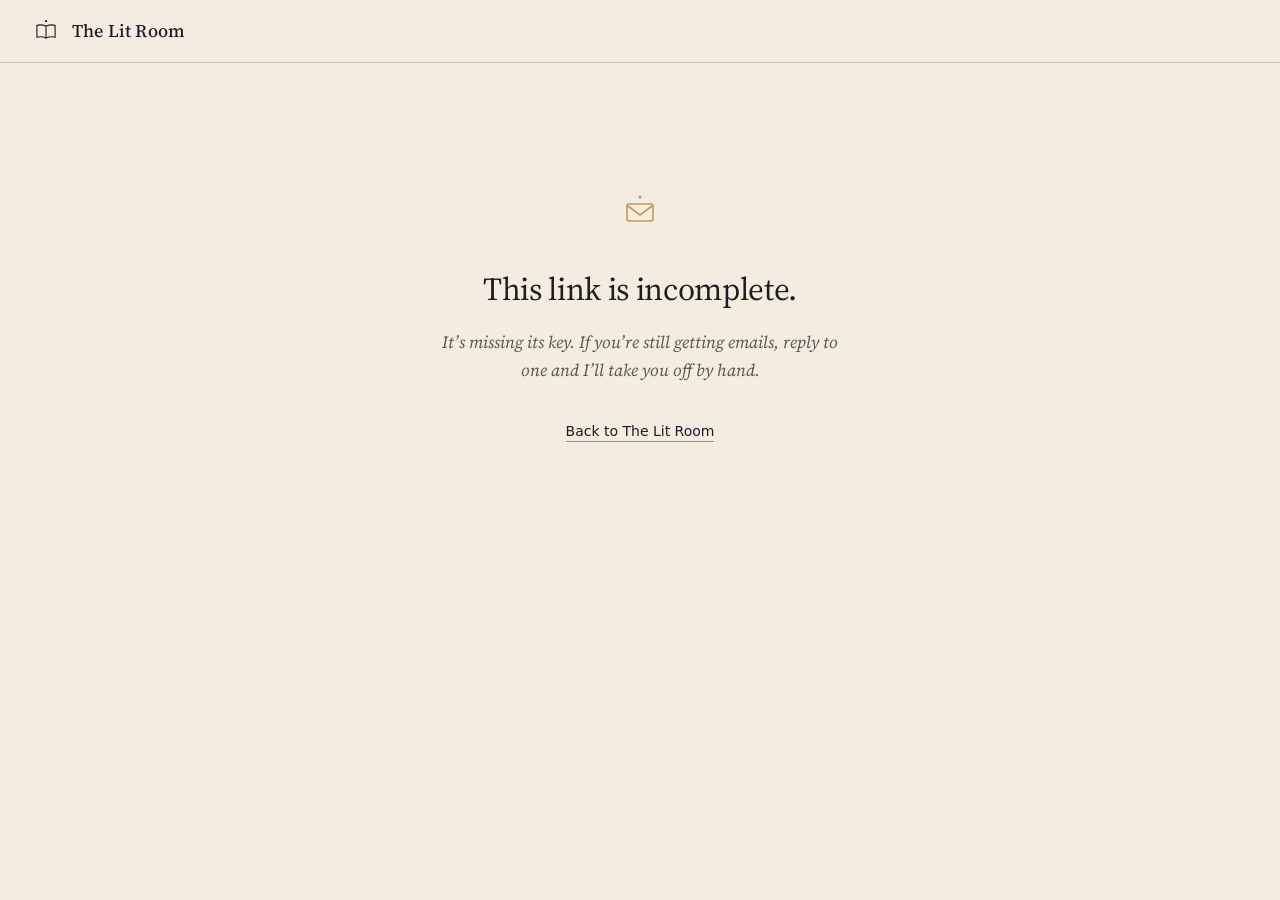
<file: unsubscribe.html>
<!doctype html>
<html lang="en">
<head>
<meta charset="utf-8" />
<meta name="viewport" content="width=device-width, initial-scale=1" />
<title>Unsubscribe — The Lit Room</title>
<meta name="description" content="Stop receiving new-work notifications from The Lit Room." />
<meta name="robots" content="noindex" />
<meta name="theme-color" content="#1a1d22" />

<link rel="preconnect" href="https://api.fontshare.com" />
<link rel="preconnect" href="https://cdn.fontshare.com" crossorigin />
<link href="https://api.fontshare.com/v2/css?f[]=boska@300,400,500,700,400i&f[]=satoshi@300,400,500,700&display=swap" rel="stylesheet" />
<link rel="preconnect" href="https://fonts.googleapis.com" />
<link rel="preconnect" href="https://fonts.gstatic.com" crossorigin />
<link href="https://fonts.googleapis.com/css2?family=Source+Serif+4:ital,opsz,wght@0,8..60,300..700;1,8..60,300..700&display=swap" rel="stylesheet" />

<link rel="stylesheet" href="assets/styles.css" />
<link rel="stylesheet" href="assets/notify.css" />
<link rel="icon" href="assets/favicon.svg" type="image/svg+xml" />
</head>
<body>

<header class="nav" aria-label="Primary">
  <a href="index.html" class="nav__brand" aria-label="The Lit Room — home">
    <svg class="nav__logo" viewBox="0 0 40 40" fill="none" aria-hidden="true">
      <path d="M20 13 Q13 10 7 12 V29 Q13 27 20 30 Q27 27 33 29 V12 Q27 10 20 13 Z" stroke="currentColor" stroke-width="1.6" stroke-linejoin="round" fill="none"/>
      <path d="M20 13 V30" stroke="currentColor" stroke-width="1.6" stroke-linecap="round"/>
      <circle cx="20" cy="6" r="1.6" fill="currentColor"/>
    </svg>
    <span class="nav__wordmark">The Lit Room</span>
  </a>
</header>

<main>
  <section class="unsub">
    <svg class="unsub__mark" viewBox="0 0 40 40" fill="none" aria-hidden="true">
      <rect x="7" y="13" width="26" height="17" rx="2" stroke="currentColor" stroke-width="1.6" fill="none"/>
      <path d="M8 15 L20 24 L32 15" stroke="currentColor" stroke-width="1.6" stroke-linejoin="round" stroke-linecap="round" fill="none"/>
      <circle cx="20" cy="6" r="1.6" fill="currentColor"/>
    </svg>
    <h1 class="unsub__title" id="unsub-title">One moment…</h1>
    <p class="unsub__text" id="unsub-text">Taking you off the list.</p>
    <a class="unsub__home" href="index.html">Back to The Lit Room</a>
  </section>
</main>

<script src="assets/comments-config.js"></script>
<script>
(function () {
  var title = document.getElementById("unsub-title");
  var text = document.getElementById("unsub-text");
  var cfg = window.IBH_COMMENTS || {};
  var token = new URLSearchParams(window.location.search).get("token");

  function show(t, x) { title.textContent = t; text.textContent = x; }

  if (!cfg.SUPABASE_URL || !cfg.SUPABASE_ANON_KEY || !token) {
    show(
      "This link is incomplete.",
      "It’s missing its key. If you’re still getting emails, reply to one and I’ll take you off by hand."
    );
    return;
  }

  fetch(cfg.SUPABASE_URL + "/rest/v1/rpc/notify_unsubscribe", {
    method: "POST",
    headers: { "Content-Type": "application/json", apikey: cfg.SUPABASE_ANON_KEY },
    body: JSON.stringify({ p_token: token })
  })
    .then(function (res) {
      // A malformed token fails the uuid cast and comes back 400 — treat it
      // the same as an unknown token rather than as an outage.
      if (res.status === 400) return false;
      if (!res.ok) throw new Error("bad status");
      return res.json();
    })
    .then(function (removed) {
      if (removed === true) {
        show("You’re off the list.", "No more emails from The Lit Room. Thanks for reading along.");
      } else {
        show(
          "That link wasn’t recognized.",
          "It may have been used already. If you’re still getting emails, reply to one and I’ll take you off by hand."
        );
      }
    })
    .catch(function () {
      show(
        "Something went wrong.",
        "Couldn’t reach the list just now. Reply to any notification email and I’ll take you off by hand."
      );
    });
})();
</script>
</body>
</html>
</file>
<file: assets/styles.css>
/* =========================================================================
   In Both Hands — a novel in progress
   Literary publisher aesthetic. Warm cream paper, ink black, lamp amber.
   Boska (display) + Source Serif 4 (body). Restrained. Considered.
   ========================================================================= */

:root {
  /* Palette — warm paper + ink + a single lamp accent */
  --paper:        #f4ece1;   /* warm cream, the page */
  --paper-2:      #ede4d6;   /* a half-step warmer for cards */
  --paper-3:      #e3d8c5;   /* slightly dusted, for borders */
  --ink:          #1a1d22;   /* near-black, with a touch of warmth */
  --ink-soft:     #2c2f35;
  --ink-mute:     #5a5851;   /* body soft, captions */
  --ink-fade:     #8a877e;   /* metadata */
  --rule:         #c9bfa9;   /* hairlines */
  --slate:        #20242b;   /* dark surface for People section */
  --slate-2:      #2a2f37;
  --amber:        #c08a3e;   /* lamp light, accent only */
  --amber-warm:   #d49a4a;
  --amber-glow:   rgba(192, 138, 62, 0.18);

  /* Type */
  --display: "Boska", "Source Serif 4", Georgia, serif;
  --body:    "Source Serif 4", Georgia, "Times New Roman", serif;
  --ui:      "Satoshi", "Inter", system-ui, -apple-system, sans-serif;

  /* Scale */
  --text-xs:   0.75rem;
  --text-sm:   0.875rem;
  --text-base: 1.0625rem;   /* 17px — comfortable literary read */
  --text-lg:   1.1875rem;
  --text-xl:   1.5rem;
  --text-2xl:  2rem;
  --text-3xl:  2.75rem;
  --text-4xl:  4rem;
  --text-hero: clamp(3rem, 9vw, 6.5rem);

  /* Spacing */
  --s-1: 0.25rem;
  --s-2: 0.5rem;
  --s-3: 0.75rem;
  --s-4: 1rem;
  --s-5: 1.5rem;
  --s-6: 2rem;
  --s-7: 3rem;
  --s-8: 4rem;
  --s-9: 6rem;
  --s-10: 8rem;

  /* Layout */
  --container: 1180px;
  --reading:   640px;

  /* Motion */
  --ease: cubic-bezier(0.22, 0.61, 0.36, 1);
  --dur-slow: 900ms;
  --dur:      450ms;
  --dur-fast: 220ms;
}

/* -------------------------------------------------------------------------
   Reset + base
   ------------------------------------------------------------------------- */
*, *::before, *::after { box-sizing: border-box; }
html { -webkit-text-size-adjust: 100%; scroll-behavior: smooth; }
body {
  margin: 0;
  background: var(--paper);
  color: var(--ink);
  font-family: var(--body);
  font-size: var(--text-base);
  line-height: 1.65;
  font-weight: 400;
  font-feature-settings: "kern", "liga", "onum";
  -webkit-font-smoothing: antialiased;
  text-rendering: optimizeLegibility;
}
img { max-width: 100%; height: auto; display: block; }
a { color: inherit; text-decoration: none; }
button { font: inherit; cursor: pointer; background: none; border: 0; color: inherit; }
hr { border: 0; }

/* Selection */
::selection { background: var(--amber); color: var(--paper); }

/* -------------------------------------------------------------------------
   Typography utilities
   ------------------------------------------------------------------------- */
.eyebrow {
  font-family: var(--ui);
  font-size: var(--text-xs);
  letter-spacing: 0.18em;
  text-transform: uppercase;
  color: var(--ink-fade);
  font-weight: 500;
  margin-bottom: var(--s-5);
}
.overline {
  font-family: var(--ui);
  font-size: var(--text-xs);
  letter-spacing: 0.16em;
  text-transform: uppercase;
  color: var(--ink-fade);
  font-weight: 500;
}
.section__title {
  font-family: var(--display);
  font-weight: 400;
  font-size: clamp(1.875rem, 4vw, 2.75rem);
  line-height: 1.15;
  letter-spacing: -0.01em;
  color: var(--ink);
  margin: 0 0 var(--s-7);
  max-width: 22ch;
}
.section__lede {
  font-family: var(--body);
  font-size: var(--text-lg);
  color: var(--ink-mute);
  max-width: 60ch;
  margin: 0 0 var(--s-7);
  font-style: italic;
}

/* -------------------------------------------------------------------------
   Navigation
   ------------------------------------------------------------------------- */
.nav {
  position: sticky;
  top: 0;
  z-index: 50;
  display: flex;
  align-items: center;
  justify-content: space-between;
  padding: var(--s-4) var(--s-6);
  background: rgba(244, 236, 225, 0.86);
  backdrop-filter: saturate(140%) blur(10px);
  -webkit-backdrop-filter: saturate(140%) blur(10px);
  border-bottom: 1px solid var(--rule);
}
.nav__brand {
  display: inline-flex;
  align-items: center;
  gap: var(--s-3);
  color: var(--ink);
}
.nav__logo { width: 28px; height: 28px; }
.nav__wordmark {
  font-family: var(--display);
  font-size: 1.125rem;
  letter-spacing: 0.01em;
  font-weight: 500;
}
.nav__links {
  display: flex;
  gap: var(--s-6);
  font-family: var(--ui);
  font-size: var(--text-sm);
  color: var(--ink-soft);
}
.nav__links a {
  position: relative;
  padding: var(--s-2) 0;
  transition: color var(--dur-fast) var(--ease);
}
.nav__links a::after {
  content: "";
  position: absolute;
  left: 0; right: 100%; bottom: 0;
  height: 1px;
  background: var(--amber);
  transition: right var(--dur) var(--ease);
}
.nav__links a:hover { color: var(--ink); }
.nav__links a:hover::after { right: 0; }
/* The signup link carries the accent so it reads as an offer, not a section. */
.nav__links a.nav__notify { color: var(--amber); }

@media (max-width: 720px) {
  .nav { padding: var(--s-3) var(--s-4); }
  .nav__links { gap: var(--s-4); font-size: var(--text-xs); }
  .nav__links a:nth-child(n+4) { display: none; }
  /* The signup link is the point of the nav on a phone — keep it past the cut. */
  .nav__links a.nav__notify:nth-child(n+4) { display: inline-block; }
}

/* -------------------------------------------------------------------------
   Hero
   ------------------------------------------------------------------------- */
.hero {
  display: grid;
  grid-template-columns: 1fr 1fr;
  gap: var(--s-9);
  align-items: center;
  max-width: var(--container);
  margin: 0 auto;
  padding: var(--s-10) var(--s-6) var(--s-9);
}
.hero__cover {
  position: relative;
  perspective: 1800px;
}
.hero__frame {
  position: relative;
  aspect-ratio: 2 / 3;
  border-radius: 2px;
  overflow: hidden;
  background: var(--ink);
  box-shadow:
    0 1px 0 rgba(255,255,255,0.08) inset,
    0 30px 60px -20px rgba(26, 29, 34, 0.45),
    0 10px 25px -10px rgba(26, 29, 34, 0.35);
  transform: rotateY(-2deg) rotateX(0.5deg);
  transition: transform var(--dur-slow) var(--ease);
}
.hero__frame:hover { transform: rotateY(0deg) rotateX(0deg); }
.hero__frame img {
  width: 100%;
  height: 100%;
  object-fit: cover;
  filter: contrast(1.02) saturate(0.95);
}
/* Halation around the lit window in the cover */
.hero__frame::before {
  content: "";
  position: absolute;
  inset: 0;
  background: radial-gradient(
    circle at 72% 38%,
    var(--amber-glow) 0%,
    transparent 35%
  );
  pointer-events: none;
  mix-blend-mode: screen;
}
/* Vignette */
.hero__frame::after {
  content: "";
  position: absolute;
  inset: 0;
  background: radial-gradient(
    ellipse at center,
    transparent 55%,
    rgba(0,0,0,0.35) 100%
  );
  pointer-events: none;
}
.hero__frame-text {
  position: absolute;
  inset: auto 0 8% 0;
  text-align: center;
  color: var(--paper);
  z-index: 2;
  padding: 0 var(--s-5);
}
.hero__frame-overline {
  font-family: var(--ui);
  font-size: 0.625rem;
  letter-spacing: 0.4em;
  text-transform: uppercase;
  color: rgba(244, 236, 225, 0.65);
  margin-bottom: var(--s-3);
}
.hero__frame-title {
  font-family: var(--display);
  font-size: clamp(1.5rem, 3.2vw, 2.4rem);
  letter-spacing: 0.02em;
  line-height: 1.05;
  font-weight: 400;
  text-shadow: 0 1px 6px rgba(0,0,0,0.45);
}
.hero__frame-author {
  font-family: var(--display);
  font-style: italic;
  font-size: 0.95rem;
  margin-top: var(--s-3);
  color: rgba(244, 236, 225, 0.78);
  letter-spacing: 0.02em;
}

.hero__copy { max-width: 36rem; }
.hero__title {
  font-family: var(--display);
  font-weight: 300;
  line-height: 0.96;
  letter-spacing: -0.02em;
  color: var(--ink);
  font-size: var(--text-hero);
  margin: var(--s-4) 0 var(--s-5);
  display: flex;
  flex-direction: column;
}
.hero__title .i {
  font-style: italic;
  font-weight: 300;
  color: var(--ink-soft);
}
.hero__title .ii {
  font-weight: 500;
  color: var(--ink);
  letter-spacing: -0.015em;
}
.hero__byline {
  font-family: var(--body);
  font-style: italic;
  color: var(--ink-mute);
  font-size: var(--text-lg);
  margin: 0 0 var(--s-6);
}
.hero__byline strong { font-weight: 500; font-style: normal; color: var(--ink); }
.hero__lede {
  font-family: var(--body);
  font-size: var(--text-lg);
  line-height: 1.65;
  color: var(--ink-soft);
  margin: 0 0 var(--s-7);
  max-width: 34rem;
}
.hero__meta {
  display: grid;
  grid-template-columns: repeat(2, minmax(0, 1fr));
  gap: var(--s-4) var(--s-5);
  padding: var(--s-5) 0;
  border-top: 1px solid var(--rule);
  border-bottom: 1px solid var(--rule);
  margin-bottom: var(--s-6);
}
.hero__meta > div { display: flex; flex-direction: column; gap: 2px; }
.meta__k {
  font-family: var(--ui);
  font-size: 0.625rem;
  letter-spacing: 0.22em;
  text-transform: uppercase;
  color: var(--ink-fade);
}
.meta__v {
  font-family: var(--body);
  font-size: 0.95rem;
  color: var(--ink-soft);
}

.cta {
  display: inline-flex;
  align-items: center;
  gap: var(--s-3);
  font-family: var(--ui);
  font-size: 0.875rem;
  letter-spacing: 0.04em;
  color: var(--ink);
  padding: var(--s-3) var(--s-5);
  border: 1px solid var(--ink);
  border-radius: 999px;
  transition: all var(--dur) var(--ease);
}
.cta:hover {
  background: var(--ink);
  color: var(--paper);
  transform: translateY(-1px);
}

/* Secondary pull toward the signup band — quieter than the pill so it never
   competes with the primary "read" action beside it. */
a.cta-quiet {
  display: inline-flex;
  align-items: center;
  gap: var(--s-2);
  font-family: var(--ui);
  font-size: 0.875rem;
  letter-spacing: 0.04em;
  color: var(--ink-soft);
  padding: var(--s-3) 0;
  border-bottom: 1px solid transparent;
  transition: color var(--dur-fast) var(--ease), border-color var(--dur-fast) var(--ease);
}
a.cta-quiet:hover { color: var(--amber); border-bottom-color: var(--amber); }

.hero__actions {
  display: flex;
  align-items: center;
  gap: var(--s-5);
  flex-wrap: wrap;
}

@media (max-width: 880px) {
  .hero {
    grid-template-columns: 1fr;
    gap: var(--s-7);
    padding: var(--s-8) var(--s-4) var(--s-7);
  }
  .hero__cover { max-width: 360px; margin: 0 auto; }
  .hero__meta { grid-template-columns: 1fr 1fr; }
}

/* -------------------------------------------------------------------------
   Sections
   ------------------------------------------------------------------------- */
.section {
  padding: var(--s-10) var(--s-6);
  border-top: 1px solid var(--rule);
}
.section__inner {
  max-width: var(--container);
  margin: 0 auto;
}

.section--about { background: var(--paper); }
.prose {
  font-family: var(--body);
  font-size: var(--text-lg);
  line-height: 1.75;
  color: var(--ink-soft);
}
.prose p { margin: 0 0 var(--s-5); }
.prose--two-column {
  column-count: 2;
  column-gap: var(--s-8);
  max-width: 68rem;
}
.prose--two-column p:first-child::first-letter {
  font-family: var(--display);
  font-size: 3.6em;
  float: left;
  line-height: 0.88;
  padding: 0.05em 0.08em 0 0;
  color: var(--ink);
  font-weight: 400;
}
@media (max-width: 760px) {
  .prose--two-column { column-count: 1; }
}

/* -------------------------------------------------------------------------
   World
   ------------------------------------------------------------------------- */
.section--world { background: var(--paper-2); }
.world-grid {
  display: grid;
  grid-template-columns: repeat(3, 1fr);
  gap: var(--s-6);
}
.world-card {
  background: var(--paper);
  border: 1px solid var(--paper-3);
  padding: var(--s-6);
  border-radius: 3px;
  transition: transform var(--dur) var(--ease), box-shadow var(--dur) var(--ease);
}
.world-card:hover {
  transform: translateY(-2px);
  box-shadow: 0 20px 40px -25px rgba(26,29,34,0.25);
}
.world-card__location {
  font-family: var(--ui);
  font-size: var(--text-xs);
  letter-spacing: 0.2em;
  text-transform: uppercase;
  color: var(--amber);
  margin-bottom: var(--s-3);
}
.world-card__title {
  font-family: var(--display);
  font-weight: 400;
  font-size: var(--text-xl);
  margin: 0 0 var(--s-3);
  color: var(--ink);
}
.world-card p {
  font-family: var(--body);
  font-size: var(--text-base);
  color: var(--ink-mute);
  line-height: 1.6;
  margin: 0;
}
@media (max-width: 880px) { .world-grid { grid-template-columns: 1fr; } }

/* -------------------------------------------------------------------------
   People
   ------------------------------------------------------------------------- */
.section--people {
  background: var(--slate);
  color: var(--paper);
  border-top-color: var(--slate-2);
}
.section--people .eyebrow { color: rgba(244,236,225,0.5); }
.section--people .section__title { color: var(--paper); }

.people-grid {
  display: grid;
  grid-template-columns: 1fr 1fr;
  gap: var(--s-7);
}
.person {
  padding: var(--s-6);
  background: var(--slate-2);
  border-radius: 3px;
  border-left: 2px solid var(--amber);
}
.person__plate {
  display: flex;
  justify-content: space-between;
  align-items: baseline;
  margin-bottom: var(--s-5);
  padding-bottom: var(--s-4);
  border-bottom: 1px solid rgba(244,236,225,0.12);
}
.person__monogram {
  font-family: var(--display);
  font-size: var(--text-2xl);
  color: var(--amber);
  font-weight: 400;
  letter-spacing: 0.04em;
}
.person__role {
  font-family: var(--ui);
  font-size: var(--text-xs);
  letter-spacing: 0.1em;
  text-transform: uppercase;
  color: rgba(244,236,225,0.55);
  text-align: right;
}
.person__name {
  font-family: var(--display);
  font-weight: 400;
  font-size: 1.875rem;
  color: var(--paper);
  margin: 0 0 var(--s-3);
  letter-spacing: -0.005em;
}
.person__brief {
  font-family: var(--body);
  color: rgba(244,236,225,0.78);
  font-size: var(--text-base);
  line-height: 1.65;
  margin: 0 0 var(--s-5);
}
.person__voice {
  font-family: var(--body);
  font-style: italic;
  color: var(--paper);
  font-size: var(--text-lg);
  line-height: 1.6;
  padding: var(--s-4) 0 var(--s-4) var(--s-5);
  border-left: 1px solid var(--amber);
  margin: 0 0 var(--s-3);
}
.quote-open, .quote-close {
  font-family: var(--display);
  color: var(--amber);
  font-size: 1.4em;
  line-height: 0;
  vertical-align: -0.15em;
  font-style: normal;
}
.person__voice-note {
  font-family: var(--ui);
  font-size: var(--text-xs);
  letter-spacing: 0.05em;
  color: rgba(244,236,225,0.5);
}
@media (max-width: 880px) { .people-grid { grid-template-columns: 1fr; } }

/* -------------------------------------------------------------------------
   Chapters
   ------------------------------------------------------------------------- */
.section--chapters { background: var(--paper); }
.chapters {
  list-style: none;
  padding: 0;
  margin: 0;
  counter-reset: chapter;
}
.chapter {
  display: grid;
  grid-template-columns: 5fr 7fr;
  gap: var(--s-7);
  padding: var(--s-7) 0;
  border-bottom: 1px solid var(--rule);
}
.chapter:last-child { border-bottom: 0; }
/* Chapters without an illustration read full-width instead of leaving an empty art column. */
.chapter--no-art { grid-template-columns: 1fr; }

.chapter__art {
  margin: 0;
  position: relative;
}
.chapter__art img {
  width: 100%;
  aspect-ratio: 4 / 5;
  object-fit: cover;
  border-radius: 2px;
  filter: contrast(1.02) saturate(0.92);
  box-shadow: 0 18px 35px -22px rgba(26,29,34,0.4);
}
/* Thirteen's art carries the chapter at both edges — the bank of mailboxes and
   the envelope on the left, the hawk on the light pole at the right — and the
   4/5 frame could not hold both ends at once. Give it a frame at the source's
   own 6/5 and the whole picture survives uncropped. */
#chapter-13 .chapter__art img { aspect-ratio: 6 / 5; }

.chapter__num {
  font-family: var(--ui);
  font-size: var(--text-xs);
  letter-spacing: 0.24em;
  text-transform: uppercase;
  color: var(--amber);
  font-weight: 500;
  margin-bottom: var(--s-3);
}
.chapter__title {
  font-family: var(--display);
  font-weight: 400;
  font-size: clamp(1.875rem, 3.4vw, 2.6rem);
  line-height: 1.12;
  color: var(--ink);
  margin: 0 0 var(--s-4);
  letter-spacing: -0.01em;
}
.chapter__meta {
  display: flex;
  flex-wrap: wrap;
  gap: var(--s-2);
  font-family: var(--ui);
  font-size: var(--text-xs);
  color: var(--ink-fade);
  letter-spacing: 0.04em;
  margin-bottom: var(--s-5);
}
.chapter__meta span:nth-child(even) { color: var(--rule); }
.chapter__synopsis {
  font-family: var(--body);
  font-size: var(--text-lg);
  color: var(--ink-mute);
  line-height: 1.7;
  margin: 0 0 var(--s-6);
  max-width: 38rem;
  font-style: italic;
}
.chapter__toggle {
  display: inline-flex;
  align-items: center;
  gap: var(--s-3);
  font-family: var(--ui);
  font-size: 0.875rem;
  letter-spacing: 0.05em;
  color: var(--ink);
  border-bottom: 1px solid var(--ink);
  padding: var(--s-2) 0;
  transition: gap var(--dur) var(--ease), color var(--dur) var(--ease);
}
.chapter__toggle:hover {
  gap: var(--s-5);
  color: var(--amber);
  border-bottom-color: var(--amber);
}
.chapter__toggle-icon {
  display: inline-block;
  transition: transform var(--dur) var(--ease);
}
.chapter__toggle[aria-expanded="true"] .chapter__toggle-icon {
  transform: rotate(180deg);
}

.chapter__body {
  grid-column: 1 / -1;
  margin-top: var(--s-7);
  padding-top: var(--s-6);
  border-top: 1px solid var(--rule);
}
.chapter__body[hidden] { display: none; }
.chapter__body-inner {
  max-width: var(--reading);
  margin: 0 auto;
  font-family: var(--body);
  font-size: 1.125rem;
  line-height: 1.78;
  color: var(--ink-soft);
}
.chapter__body-inner p {
  margin: 0 0 var(--s-4);
  text-align: left;
  hyphens: auto;
}
.chapter__body-inner p:first-child::first-letter {
  font-family: var(--display);
  font-size: 3.4em;
  float: left;
  line-height: 0.88;
  padding: 0.04em 0.08em 0 0;
  color: var(--ink);
  font-weight: 400;
}
.chapter__body-inner em {
  font-style: italic;
  color: var(--ink);
}
.chapter__body-inner .section-break,
.chapter__body-inner hr.section-break {
  border: 0;
  height: var(--s-6);
  margin: var(--s-5) 0;
  display: block;
  text-align: center;
}
.chapter__body-inner .section-break::after,
.chapter__body-inner hr.section-break::after {
  content: "·   ·   ·";
  font-family: var(--display);
  color: var(--ink-fade);
  letter-spacing: 0.4em;
  font-size: 1.2rem;
}

@media (max-width: 880px) {
  .chapter { grid-template-columns: 1fr; gap: var(--s-5); }
}

/* -------------------------------------------------------------------------
   Craft
   ------------------------------------------------------------------------- */
.section--craft { background: var(--paper-2); }
.craft-grid {
  display: grid;
  grid-template-columns: repeat(2, 1fr);
  gap: var(--s-7);
}
.craft-item {
  padding: var(--s-6) var(--s-6) var(--s-6) 0;
  border-top: 1px solid var(--rule);
  padding-top: var(--s-5);
}
.craft-item__num {
  font-family: var(--display);
  font-style: italic;
  color: var(--amber);
  font-size: var(--text-xl);
  margin-bottom: var(--s-3);
}
.craft-item h3 {
  font-family: var(--display);
  font-weight: 400;
  font-size: 1.5rem;
  line-height: 1.2;
  color: var(--ink);
  margin: 0 0 var(--s-3);
}
.craft-item p {
  font-family: var(--body);
  font-size: var(--text-base);
  color: var(--ink-mute);
  line-height: 1.7;
  margin: 0;
}
.craft-item em { color: var(--ink); font-style: italic; }
@media (max-width: 760px) { .craft-grid { grid-template-columns: 1fr; gap: var(--s-5); } }

/* -------------------------------------------------------------------------
   Footer
   ------------------------------------------------------------------------- */
.footer {
  background: var(--ink);
  color: var(--paper);
  padding: var(--s-9) var(--s-6) var(--s-7);
}
.footer__inner {
  max-width: var(--container);
  margin: 0 auto;
  display: grid;
  grid-template-columns: auto 1fr auto;
  gap: var(--s-7);
  align-items: start;
}
.footer__brand {
  display: flex;
  align-items: center;
  gap: var(--s-4);
}
.footer__logo { width: 36px; height: 36px; color: var(--amber); }
.footer__title {
  font-family: var(--display);
  font-size: 1.5rem;
  font-weight: 400;
  letter-spacing: 0.01em;
  color: var(--paper);
}
.footer__subtitle {
  font-family: var(--ui);
  font-size: var(--text-xs);
  letter-spacing: 0.12em;
  text-transform: uppercase;
  color: rgba(244,236,225,0.5);
  margin-top: 2px;
}
.footer__disclaimer {
  font-family: var(--body);
  font-style: italic;
  font-size: var(--text-sm);
  color: rgba(244,236,225,0.65);
  margin: 0;
  max-width: 38rem;
  line-height: 1.6;
}
.footer__colophon {
  font-family: var(--ui);
  font-size: var(--text-xs);
  letter-spacing: 0.04em;
  color: rgba(244,236,225,0.4);
  margin: 0;
  text-align: right;
  max-width: 18rem;
  line-height: 1.6;
}
@media (max-width: 880px) {
  .footer__inner { grid-template-columns: 1fr; gap: var(--s-5); }
  .footer__colophon { text-align: left; max-width: none; }
}

/* -------------------------------------------------------------------------
   Reveal on scroll
   ------------------------------------------------------------------------- */
[data-reveal] {
  opacity: 0;
  transform: translateY(18px);
  transition:
    opacity var(--dur-slow) var(--ease),
    transform var(--dur-slow) var(--ease);
}
[data-reveal].is-visible {
  opacity: 1;
  transform: translateY(0);
}
@media (prefers-reduced-motion: reduce) {
  *, *::before, *::after {
    animation-duration: 0.01ms !important;
    transition-duration: 0.01ms !important;
  }
  [data-reveal] { opacity: 1; transform: none; }
}

/* -------------------------------------------------------------------------
   Focus styles
   ------------------------------------------------------------------------- */
:focus-visible {
  outline: 2px solid var(--amber);
  outline-offset: 3px;
  border-radius: 2px;
}
</file>
<file: assets/notify.css>
/* The Lit Room — "hear about new work" signup band + unsubscribe page.
   Quiet, in the coming-soon card's register. Hidden until notify.js confirms
   the backend is configured. */

.notify {
  max-width: var(--container);
  margin: 0 auto;
  padding: var(--s-8) var(--s-6);
}

.notify__inner {
  display: flex;
  align-items: flex-start;
  gap: var(--s-5);
  padding: var(--s-7);
  border: 1px solid var(--rule);
  border-radius: 4px;
  background: var(--paper-2);
}

.notify__mark {
  flex: none;
  width: 40px;
  height: 40px;
  color: var(--amber);
  opacity: 0.85;
}

.notify__copy { flex: 1 1 auto; min-width: 0; }

.notify__title {
  font-family: var(--display);
  font-weight: 400;
  font-size: var(--text-xl);
  letter-spacing: -0.01em;
  margin: 0 0 var(--s-2);
}

.notify__text {
  font-family: var(--body);
  font-style: italic;
  color: var(--ink-mute);
  margin: 0 0 var(--s-4);
  max-width: 56ch;
}

.notify__form {
  display: flex;
  flex-wrap: wrap;
  gap: var(--s-3);
  max-width: 34rem;
}

.notify__email {
  flex: 1 1 16rem;
  min-width: 0;
  box-sizing: border-box;
  font-family: var(--ui);
  font-size: var(--text-sm);
  color: var(--ink);
  background: var(--paper);
  border: 1px solid var(--rule);
  border-radius: 2px;
  padding: 0.5rem 0.9rem;
}
.notify__email:focus { outline: none; border-color: var(--amber); }

.notify__submit {
  font-family: var(--ui);
  font-size: var(--text-sm);
  color: var(--ink);
  background: transparent;
  border: 1px solid var(--rule);
  border-radius: 2px;
  padding: 0.5rem 0.9rem;
  cursor: pointer;
  transition: border-color 0.18s ease, color 0.18s ease;
}
.notify__submit:hover { border-color: var(--amber); color: var(--amber); }
.notify__submit:disabled { opacity: 0.5; cursor: default; }

.notify__status {
  font-family: var(--ui);
  font-size: var(--text-sm);
  color: var(--ink-soft);
  margin: var(--s-3) 0 0;
  min-height: 1.2em;
}
.notify__status--ok { color: var(--amber); }

@media (max-width: 540px) {
  .notify__inner { flex-direction: column; }
}

/* ---- unsubscribe.html ---------------------------------------------------- */

.unsub {
  max-width: var(--reading);
  margin: 0 auto;
  padding: var(--s-10) var(--s-6);
  text-align: center;
}
.unsub__mark {
  width: 40px;
  height: 40px;
  color: var(--amber);
  opacity: 0.85;
  margin: 0 auto var(--s-5);
}
.unsub__title {
  font-family: var(--display);
  font-weight: 400;
  font-size: var(--text-2xl);
  letter-spacing: -0.01em;
  margin: 0 0 var(--s-3);
}
.unsub__text {
  font-family: var(--body);
  font-style: italic;
  color: var(--ink-mute);
  margin: 0 auto var(--s-6);
  max-width: 46ch;
}
.unsub__home {
  font-family: var(--ui);
  font-size: var(--text-sm);
  font-weight: 500;
  color: var(--ink);
  border-bottom: 1px solid var(--amber);
  padding-bottom: 2px;
}
.unsub__home:hover { color: var(--amber); }
</file>
